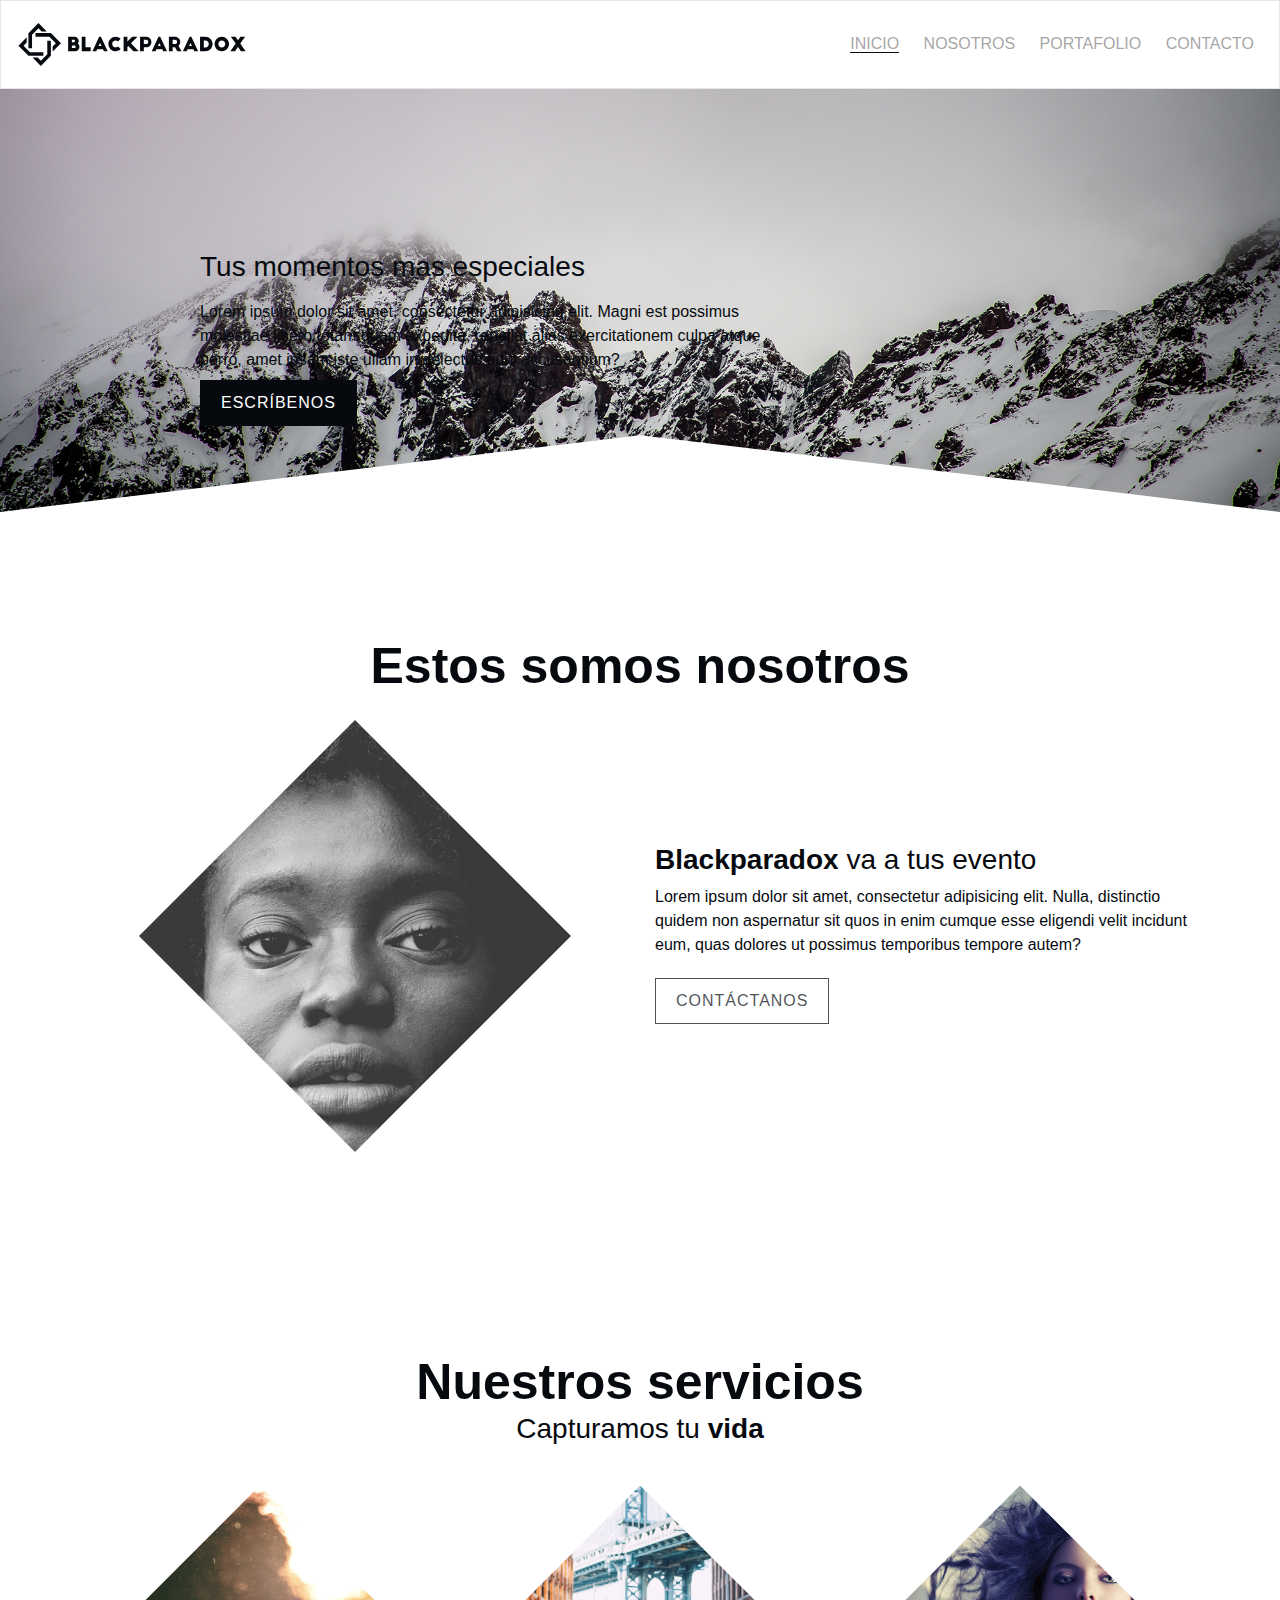
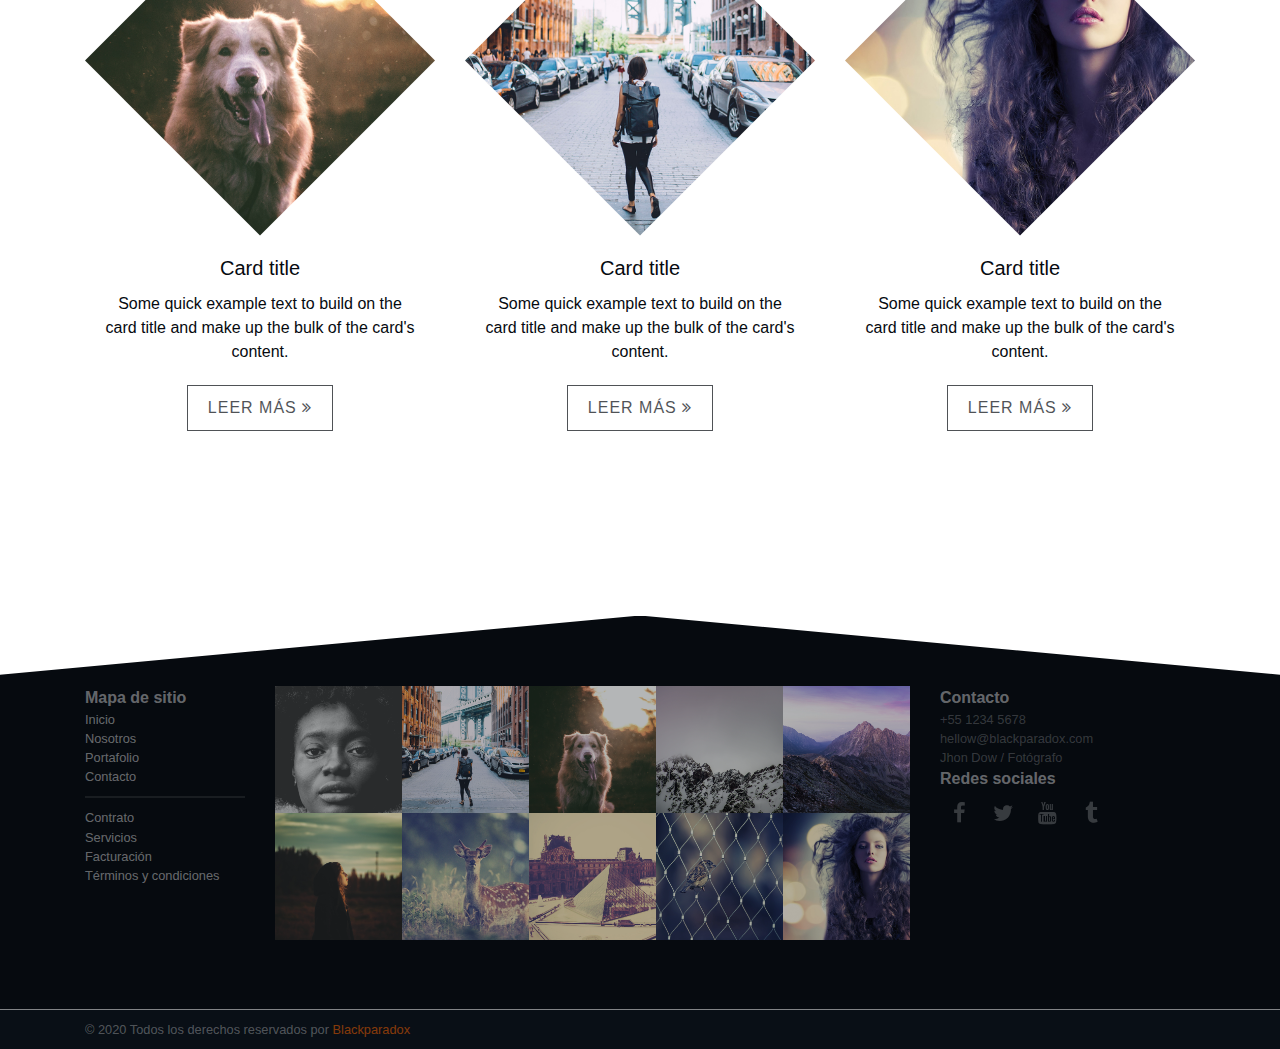
<file: index.html>
<!DOCTYPE html>
<html lang="es">
<head>
  <meta charset="UTF-8">
  <title>Blackparadox</title>

  <!-- SEO -->
  <meta name="author" content="Arturo">
  <meta name="Copyright" content="Todos los derechos reservados">
  <meta name="email" content="arthy250@gmail.com">
  <meta name="robots" content="index.follow">
  <meta name="description" content="Esta es una descripción de Blackparadox">
  <meta name="keywords" content="palabras, clave">

  <!-- Resposividad -->
  <meta name="viewport" content="width=device-width, initial-scale=1.0, maximun-scale=1, user-scalable=0">
  <meta http-equiv="X-UA-Compatible" content="ie=edge">

  <!-- Social Cards -->
  <meta property="og:url" content="https://www.blackparadox.com">
  <meta property="og:type" content="website">
  <meta property="og:title" content="Blackparadox">
  <meta property="og:description" content="Esta es una descripción de Blackparadox">
  <meta property="og:image" content="https://www.blackparadox.com/images/logo.png">

  <!-- Bootstrap 4 -->
  <!-- CSS only -->
  <link rel="stylesheet" href="https://stackpath.bootstrapcdn.com/bootstrap/4.5.2/css/bootstrap.min.css" integrity="sha384-JcKb8q3iqJ61gNV9KGb8thSsNjpSL0n8PARn9HuZOnIxN0hoP+VmmDGMN5t9UJ0Z" crossorigin="anonymous">
  
  <!-- Estilos -->
  <link rel="stylesheet" href="./assets/css/styles.css">

  <!-- Favicon -->
  <link rel="shortcut icon" href="./assets/images/favicon.ico?v=2" type="image/x-icon">

  <!-- Slippry Slider -->
  <link rel="stylesheet" href="./assets/css/slippry.css">

  <!-- FontAwesome -->
  <link rel="stylesheet" href="./assets/css/font-awesome.css">

</head>
<body>

  <!-- Navegación -->
  <nav id="nav">
    <div class="container-fluid">
      <div class="row">
        <!-- Logotipo -->
        <div class="col-12 col-md-3 col-lg-3 col-xl-3">
          <a class="logo" href="/">
            <img src="/assets/images/logo.svg" alt="">
          </a>
        </div>
        <!-- Menú de navegación -->
        <div class="col-12 col-md-9  col-lg-9 col-xl-9">
          <ul>
            <li class="active"><a href="/">Inicio</a></li>
            <li><a href="#nosotros">Nosotros</a></li>
            <li><a href="/portafolio.html">Portafolio</a></li>
            <li><a href="/contacto.html">Contacto</a></li>
          </ul>
        </div>
      </div>
    </div>
  </nav>
  <!-- Fin Navegación -->

  <!-- Slider -->
  <section id="slider">
    <ul id="slippry">
      <li>
        <h3 class="left top_250">Tus momentos mas especiales</h3>
        <p class="left top_300">Lorem ipsum dolor sit amet, consectetur adipisicing elit. Magni est possimus molestiae libero totam quam expedita, repellat alias exercitationem culpa atque porro, amet ipsam iste ullam in delectus odio accusantium?</p>
        <button class="left top_375 black">Escríbenos</button>
        <img src="./assets/images/slide_01.jpg" alt="">
      </li>
      <li>
        <h3 class="right top_250 white_bg">Lorem ipsum dolor sit amet consectetur adipisicing elit.</h3>
        <p class="right top_300 white_bg">Lorem ipsum dolor sit amet consectetur adipisicing elit. Eveniet tempore iure consequuntur eligendi odit provident! Minima minus atque illum, reiciendis perferendis eveniet ipsam blanditiis labore nostrum fuga. Aliquid, quos ipsum?</p>
        <button class="right top_400 black">Escríbenos</button>
        <img src="./assets/images/slide_02.jpg" alt="">
      </li>
      <li>
        <h3 class="left top_250 white_bg"> <strong>Blackparadox</strong> Lorem ipsum</h3>
        <p class="left top_300 white_bg">Lorem ipsum dolor sit amet consectetur adipisicing elit. Fugiat, fuga facilis necessitatibus, et voluptate esse dignissimos ipsam laborum aperiam est pariatur repudiandae cupiditate, totam earum.</p>
        <button class="left top_400 black">Contáctanos</button>
        <img src="./assets/images/slide_03.jpg"  alt="">
      </li>
    </ul>
  </section>
  <!-- Fin slider -->

  <!-- Nosotros -->
  <div class="pad_100" id="nosotros">
    <div class="container">
      <div class="row">
        <div class="col">
          <h1 class="center main-title pt-4 pb-4">Estos somos nosotros</h1>
        </div>
        <div class="d-flex align-items-center">
          <div class="col-12 col-md-6">
            <div class="diamante">
              <!-- Imagen de fondo -->
            </div>
          </div>
          <div class="col-12 col-md-6">
            <h3><strong>Blackparadox</strong> va a tus evento</h3>
            <p>Lorem ipsum dolor sit amet, consectetur adipisicing elit. Nulla, distinctio quidem non aspernatur sit quos in enim cumque esse eligendi velit incidunt eum, quas dolores ut possimus temporibus tempore autem?</p>
            <button>Contáctanos</button>
          </div>
        </div>
      </div>
    </div>
  </div>
  <!-- Fin Nosotros -->

  <!-- Servicios -->
  <div class="pad_100">
    <div class="container">
      <div class="row">
        <div class="col text-center pb-4">
          <h2 class="main-title mb-0">Nuestros servicios</h2>
          <h3 class="mb-0">Capturamos tu <strong>vida</strong></h3>
        </div>
      </div>
      <div class="row">
        <div class="col-12 col-md-4 pt-3 card text-center" style="width: 18rem;">
            <img src="assets/images/square_03.jpg" class="card-img-top rounded-circle" alt="...">
            <div class="card-body">
              <h5 class="card-title">Card title</h5>
              <p class="card-text">Some quick example text to build on the card title and make up the bulk of the card's content.</p>
              <button>Leer más <i class="fa fa-angle-double-right" aria-hidden="true"></i></button>
            </div>
          </div>
        <div class="col-12 col-md-4 pt-3 card text-center" style="width: 18rem;">
            <img src="assets/images/square_02.jpg" class="card-img-top rounded-circle" alt="...">
            <div class="card-body">
              <h5 class="card-title">Card title</h5>
              <p class="card-text">Some quick example text to build on the card title and make up the bulk of the card's content.</p>
              <button>Leer más <i class="fa fa-angle-double-right" aria-hidden="true"></i></button>
            </div>
          </div>
        <div class="col-12 col-md-4 pt-3 card text-center" style="width: 18rem;">
            <img src="assets/images/square_10.jpg" class="card-img-top rounded-circle" alt="...">
            <div class="card-body">
              <h5 class="card-title">Card title</h5>
              <p class="card-text">Some quick example text to build on the card title and make up the bulk of the card's content.</p>
              <button>Leer más <i class="fa fa-angle-double-right" aria-hidden="true"></i></button>
            </div>
          </div>
      </div>
    </div>
  </div>
  <!-- Fin Servicios -->

  <!-- Footer -->
  <footer>
    <div class="container">
      <div class="row">
        <div class="col-12 col-md-2">
          <p class="white"><strong>Mapa de sitio</strong></p>
          <ul>
            <li class="white small">Inicio</li>
            <li class="white small">Nosotros</li>
            <li class="white small">Portafolio</li>
            <li class="white small">Contacto</li>
            <hr>
            <li class="white small">Contrato</li>
            <li class="white small">Servicios</li>
            <li class="white small">Facturación</li>
            <li class="white small">Términos y condiciones</li>
          </ul>
        </div>
        <div class="col-12 col-md-7">
          <img class="tumbl" src="/assets/images/square_01.jpg" alt="tumblr">
          <img class="tumbl" src="/assets/images/square_02.jpg" alt="tumblr">
          <img class="tumbl" src="/assets/images/square_03.jpg" alt="tumblr">
          <img class="tumbl" src="/assets/images/square_04.jpg" alt="tumblr">
          <img class="tumbl" src="/assets/images/square_05.jpg" alt="tumblr">
          <img class="tumbl" src="/assets/images/square_06.jpg" alt="tumblr">
          <img class="tumbl" src="/assets/images/square_07.jpg" alt="tumblr">
          <img class="tumbl" src="/assets/images/square_08.jpg" alt="tumblr">
          <img class="tumbl" src="/assets/images/square_09.jpg" alt="tumblr">
          <img class="tumbl" src="/assets/images/square_10.jpg" alt="tumblr">
        </div>
        <div class="col-12 col-md-3">
          <p class="white"><strong>Contacto</strong></p>
          <ul class="white">
            <li class="small">+55 1234 5678</li>
            <li class="small">hellow@blackparadox.com</li>
            <li class="small">Jhon Dow / Fotógrafo</li>
          </ul>
          <p class="white"><strong>Redes sociales</strong></p>
          <ul class="social-network mt-2">
            <li><i class="fa fa-facebook" aria-hidden="true"></i></li>
            <li><i class="fa fa-twitter" aria-hidden="true"></i></li>
            <li><i class="fa fa-youtube" aria-hidden="true"></i></li>
            <li><i class="fa fa-tumblr" aria-hidden="true"></i></li>
          </ul>
        </div>
      </div>
    </div>
  </footer>
  <div class="copy">
    <div class="container">
      <div class="row">
        <div class="col">
          <p class="small">&copy; 2020 Todos los derechos reservados por <a href="#">Blackparadox</a></p>
        </div>
      </div>
    </div>
  </div>
  <!-- Fin Footer -->

  <!-- Bootstrap 4 -->
  <!-- JS, Popper.js, and jQuery -->
  <script src="https://code.jquery.com/jquery-3.5.1.min.js" integrity="sha256-9/aliU8dGd2tb6OSsuzixeV4y/faTqgFtohetphbbj0=" crossorigin="anonymous"></script>
  <script src="https://cdn.jsdelivr.net/npm/popper.js@1.16.1/dist/umd/popper.min.js" integrity="sha384-9/reFTGAW83EW2RDu2S0VKaIzap3H66lZH81PoYlFhbGU+6BZp6G7niu735Sk7lN" crossorigin="anonymous"></script>
  <script src="https://stackpath.bootstrapcdn.com/bootstrap/4.5.2/js/bootstrap.min.js" integrity="sha384-B4gt1jrGC7Jh4AgTPSdUtOBvfO8shuf57BaghqFfPlYxofvL8/KUEfYiJOMMV+rV" crossorigin="anonymous"></script>

  <!-- App js -->
  <script src="./assets/js/app.js"></script>

  <!-- Slipry Slider -->
  <script src="./assets/js/slippry.min.js"></script>

</body>
</html>
</file>
<file: assets/css/styles.css>
html {
  scroll-behavior: smooth;
}

a {
  margin: 0px;
  padding: 0px;
}

a:hover {
  color: #ff6600;
  text-decoration: none;
}

h1, h2, h3, h4, h5, h6 {
  color: #060a0f;
}

p {
  color: #060a0f;
}

.tslow, a, input,
select,
option,
textarea, button:hover, .rounded-circle, nav, nav .logo img, nav ul, nav ul li a::before, nav ul li a::after, .diamante, .tumbl, .social-network li, .social-network li i, .copy a {
  -webkit-transition: all .3s ease-in-out;
  transition: all .3s ease-in-out;
}

.pad_100 {
  padding: 100px 0;
}

.center {
  text-align: center;
  margin: 0 auto;
}

.main-title {
  font-size: 50px;
  font-weight: bold;
  color: #060a0f;
}

.rombo, .rounded-circle, .diamante {
  -webkit-clip-path: polygon(50% 0%, 100% 50%, 50% 100%, 0% 50%);
  -o-clip-path: polygon(50% 0%, 100% 50%, 50% 100%, 0% 50%);
  -moz-clip-path: polygon(50% 0%, 100% 50%, 50% 100%, 0% 50%);
  -clip-path: polygon(50% 0%, 100% 50%, 50% 100%, 0% 50%);
}

input,
select,
option,
textarea {
  width: 100%;
  padding: 10px 15px;
  border: 1px solid #060a0f;
  margin: 5px 0;
  opacity: .5;
}

input:hover, input:focus,
select:hover,
select:focus,
option:hover,
option:focus,
textarea:hover,
textarea:focus {
  opacity: 1;
  color: #060a0f;
}

textarea {
  max-width: 100%;
  min-width: 100%;
  min-height: 150px;
  max-height: 250px;
}

button {
  background-color: transparent;
  text-transform: uppercase;
  border: 1px solid #060a0f;
  padding: 10px 20px;
  margin: 5px 0;
  color: #060a0f;
  font-size: 16px;
  letter-spacing: 1px;
  cursor: pointer;
  opacity: .7;
}

button:hover {
  opacity: 1;
  background-color: #060a0f;
  color: white;
}

.black {
  background-color: #060a0f;
  opacity: 1;
  color: white;
}

.black:hover {
  background-color: #ff6600;
  border: 1px solid #ff6600;
}

.rounded-circle:hover {
  -webkit-clip-path: polygon(100% 0%, 100% 100%, 0% 100%, 0% 0%);
  -o-clip-path: polygon(100% 0%, 100% 100%, 0% 100%, 0% 0%);
  -moz-clip-path: polygon(100% 0%, 100% 100%, 0% 100%, 0% 0%);
  -clip-path: polygon(100% 0%, 100% 100%, 0% 100%, 0% 0%);
}

nav {
  width: 100%;
  padding: 10px 0;
  position: fixed;
  border-bottom: 1px solid transparent;
  z-index: 9;
}

nav:hover {
  background-color: white;
  padding: 20px 0;
  border: 1px solid rgba(6, 10, 15, 0.1);
}

nav:hover .logo img {
  width: 80%;
}

nav:hover ul li a {
  color: rgba(73, 73, 73, 0.5);
}

nav .row {
  -webkit-box-align: center;
      -ms-flex-align: center;
          align-items: center;
}

nav .logo img {
  width: 100%;
}

nav ul {
  margin: 0;
  padding: 0;
  text-align: right;
  list-style: none;
}

nav ul .active a {
  color: #060a0f;
}

nav ul .active a::after {
  width: 100%;
  background-color: #060a0f;
}

nav ul li {
  display: inline-block;
  padding: 0 10px;
}

nav ul li a {
  position: relative;
  font-size: 16px;
  color: rgba(73, 73, 73, 0.5);
  text-transform: uppercase;
  color: rgba(255, 255, 255, 0.8);
}

nav ul li a::before {
  content: '';
  position: absolute;
  background-color: transparent;
  height: 1px;
  width: 100%;
}

nav ul li a::after {
  content: '';
  position: absolute;
  top: 100%;
  left: 0px;
  background-color: white;
  height: 1px;
  width: 0%;
}

nav ul li a:hover {
  color: #060a0f;
}

nav ul li a:hover::before {
  width: 0%;
  background-color: #060a0f;
}

nav ul li a:hover::after {
  width: 100%;
  background-color: #060a0f;
}

.nav-overlay {
  background-color: white;
  border-bottom: 1px solid rgba(6, 10, 15, 0.1);
  padding: 15px 0px;
}

.nav-overlay .logo img {
  width: 80%;
}

.nav-overlay ul a {
  color: #060a0f;
}

.nav-overlay li a {
  color: rgba(73, 73, 73, 0.5);
}

#slider {
  -webkit-clip-path: polygon(100% 0%, 100% 100%, 50% 85%, 0% 100%, 0% 0%);
  -o-clip-path: polygon(100% 0%, 100% 100%, 50% 85%, 0% 100%, 0% 0%);
  -moz-clip-path: polygon(100% 0%, 100% 100%, 50% 85%, 0% 100%, 0% 0%);
  -clip-path: polygon(100% 0%, 100% 100%, 50% 85%, 0% 100%, 0% 0%);
}

#slider {
  position: relative;
}

#slider h1, #slider h2, #slider h3, #slider h4, #slider h5, #slider h6, #slider p, #slider a, #slider button, #slider span {
  position: absolute;
}

#slider p {
  width: 600px;
}

#slider .white_bg {
  background-color: rgba(255, 255, 255, 0.8);
  padding: 5px 10px;
}

#slider .left {
  left: 200px;
}

#slider .right {
  right: 200px;
}

#slider .top_250 {
  top: 250px;
}

#slider .top_300 {
  top: 300px;
}

#slider .top_375 {
  top: 375px;
}

#slider .top_400 {
  top: 400px;
}

#slider .top_450 {
  top: 450px;
}

.diamante {
  display: block;
  width: 100%;
  max-width: 80%;
  overflow: hidden;
  margin: 0px auto;
  background-image: url("../images/square_01.jpg");
  background-size: 100%;
  background-position: center center;
  background-repeat: no-repeat;
  z-index: 2;
}

.diamante:hover {
  -webkit-clip-path: polygon(100% 0%, 100% 100%, 0% 100%, 0% 0%);
  -o-clip-path: polygon(100% 0%, 100% 100%, 0% 100%, 0% 0%);
  -moz-clip-path: polygon(100% 0%, 100% 100%, 0% 100%, 0% 0%);
  -clip-path: polygon(100% 0%, 100% 100%, 0% 100%, 0% 0%);
}

.card {
  border: none;
}

footer {
  margin-top: 60px;
  width: 100%;
  padding: 70px 0;
  background-color: #060a0f;
  -webkit-clip-path: polygon(0% 15%, 50% 0%, 100% 15%, 100% 100%, 0% 100%);
  -o-clip-path: polygon(0% 15%, 50% 0%, 100% 15%, 100% 100%, 0% 100%);
  -moz-clip-path: polygon(0% 15%, 50% 0%, 100% 15%, 100% 100%, 0% 100%);
  -clip-path: polygon(0% 15%, 50% 0%, 100% 15%, 100% 100%, 0% 100%);
}

footer p {
  margin: 0px;
  padding: 0px;
}

footer .white {
  color: rgba(255, 255, 255, 0.4);
}

footer ul {
  padding: 0px;
  margin: 0px;
  list-style: none;
}

footer ul li {
  padding: 0px;
  margin: 0px;
  color: rgba(255, 255, 255, 0.2);
}

footer a {
  opacity: .5;
  color: #ff6600;
}

footer hr {
  color: rgba(255, 255, 255, 0.08);
  border: 1px solid;
  margin: 10px 0;
}

.tumbl {
  position: relative;
  float: left;
  margin: 0;
  padding: 0;
  width: 20%;
  cursor: pointer;
  opacity: .7;
}

.tumbl:hover {
  opacity: 1;
}

.social-network li {
  display: inline-block;
  margin: 0px 7px;
  float: left;
  width: 30px;
  height: 30px;
  text-align: center;
  -webkit-transform: rotate(0deg);
  transform: rotate(0deg);
  -webkit-backface-visibility: hidden;
          backface-visibility: hidden;
  cursor: pointer;
}

.social-network li i {
  font-size: 22px;
  color: rgba(255, 255, 255, 0.2);
  -webkit-transform: rotate(0deg) translate(-3px, 3px);
  transform: rotate(0deg) translate(-3px, 3px);
  -webkit-backface-visibility: hidden;
          backface-visibility: hidden;
}

.social-network li:hover {
  -webkit-transform: rotate(45deg);
  transform: rotate(45deg);
  background-color: white;
  -webkit-backface-visibility: hidden;
          backface-visibility: hidden;
}

.social-network li:hover i {
  color: #060a0f;
  -webkit-transform: rotate(-45deg) translate(-3px, 3px);
  transform: rotate(-45deg) translate(-3px, 3px);
}

.copy {
  padding: 10px 0;
  background-color: #090f16;
  text-align: left;
}

.copy p, .copy a {
  margin: 0px;
  padding: 0px;
  color: rgba(255, 255, 255, 0.3);
}

.copy a {
  opacity: .5;
  color: #ff6600;
}

.copy a:hover {
  opacity: 1;
  text-decoration: none;
}
/*# sourceMappingURL=styles.css.map */
</file>
<file: assets/css/slippry.css>
/**
 *
 * slippry v1.4.0 - Responsive content slider for jQuery
 * http://slippry.com
 *
 * Authors: Lukas Jakob Hafner - @saftsaak
 *          Thomas Hurd - @SeenNotHurd
 *
 * Copyright 2016, booncon oy - http://booncon.com
 *
 *
 * Released under the MIT license - http://opensource.org/licenses/MIT
 */
/* kenBurns animations, very basic */
@-webkit-keyframes left-right {
  0% {
    -webkit-transform: translateY(-20%) translateX(-10%);
            transform: translateY(-20%) translateX(-10%); }
  100% {
    -webkit-transform: translateY(0%) translateX(10%);
            transform: translateY(0%) translateX(10%); } }
@-o-keyframes left-right {
  0% {
    -o-transform: translateY(-20%) translateX(-10%);
       transform: translateY(-20%) translateX(-10%); }
  100% {
    -o-transform: translateY(0%) translateX(10%);
       transform: translateY(0%) translateX(10%); } }
@keyframes left-right {
  0% {
    -webkit-transform: translateY(-20%) translateX(-10%);
         -o-transform: translateY(-20%) translateX(-10%);
            transform: translateY(-20%) translateX(-10%); }
  100% {
    -webkit-transform: translateY(0%) translateX(10%);
         -o-transform: translateY(0%) translateX(10%);
            transform: translateY(0%) translateX(10%); } }
@-webkit-keyframes right-left {
  0% {
    -webkit-transform: translateY(0%) translateX(10%);
            transform: translateY(0%) translateX(10%); }
  100% {
    -webkit-transform: translateY(-20%) translateX(-10%);
            transform: translateY(-20%) translateX(-10%); } }
@-o-keyframes right-left {
  0% {
    -o-transform: translateY(0%) translateX(10%);
       transform: translateY(0%) translateX(10%); }
  100% {
    -o-transform: translateY(-20%) translateX(-10%);
       transform: translateY(-20%) translateX(-10%); } }
@keyframes right-left {
  0% {
    -webkit-transform: translateY(0%) translateX(10%);
         -o-transform: translateY(0%) translateX(10%);
            transform: translateY(0%) translateX(10%); }
  100% {
    -webkit-transform: translateY(-20%) translateX(-10%);
         -o-transform: translateY(-20%) translateX(-10%);
            transform: translateY(-20%) translateX(-10%); } }
/* added to the original element calling slippry */
.sy-box.sy-loading {
  background: url("../images/sy-loader.gif") 50% 50% no-repeat;
  -webkit-background-size: 32px 32px;
          background-size: 32px;
  min-height: 40px; }
  .sy-box.sy-loading .sy-slides-wrap, .sy-box.sy-loading .sy-pager {
    visibility: hidden; }

/* element that wraps the slides */
.sy-slides-wrap {
  position: relative;
  height: 100%;
  width: 100%; }
  .sy-slides-wrap:hover .sy-controls {
    display: block; }

/* element that crops the visible area to the slides */
.sy-slides-crop {
  height: 100%;
  width: 100%;
  position: absolute;
  overflow: hidden; }

/* list containing the slides */
.sy-list {
  width: 100%;
  height: 100%;
  list-style: none;
  margin: 0;
  padding: 0;
  position: absolute; }
  .sy-list.horizontal {
    -webkit-transition: left ease;
         -o-transition: left ease;
            transition: left ease; }
  .sy-list.vertical {
    -webkit-transition: top ease;
         -o-transition: top ease;
            transition: top ease; }

/* single slide */
.sy-slide {
  position: absolute;
  width: 100%;
  z-index: 2; }
  .sy-slide.kenburns {
    width: 140%;
    left: -20%; }
    .sy-slide.kenburns.useCSS {
      -webkit-transition-property: opacity;
           -o-transition-property: opacity;
              transition-property: opacity; }
      .sy-slide.kenburns.useCSS.sy-ken:nth-child(1n) {
        -webkit-animation-name: left-right;
             -o-animation-name: left-right;
                animation-name: left-right;
        -webkit-animation-fill-mode: forwards;
             -o-animation-fill-mode: forwards;
                animation-fill-mode: forwards; }
      .sy-slide.kenburns.useCSS.sy-ken:nth-child(2n) {
        -webkit-animation-name: right-left;
             -o-animation-name: right-left;
                animation-name: right-left;
        -webkit-animation-fill-mode: forwards;
             -o-animation-fill-mode: forwards;
                animation-fill-mode: forwards; }
  .sy-slide.sy-active {
    z-index: 3; }
  .sy-slide > img {
    margin: 0;
    padding: 0;
    display: block;
    width: 100%;
    border: 0; }
  .sy-slide > a {
    margin: 0;
    padding: 0;
    display: block;
    width: 100%; }
    .sy-slide > a > img {
      margin: 0;
      padding: 0;
      display: block;
      width: 100%;
      border: 0; }

/* next/ prev buttons, with arrows and clickable area a lot larger than the visible buttons */
.sy-controls {
  display: none;
  list-style: none;
  height: 100%;
  width: 100%;
  position: absolute;
  padding: 0;
  margin: 0; }
  .sy-controls li {
    position: absolute;
    width: 10%;
    min-width: 4.2em;
    height: 100%;
    z-index: 33; }
    .sy-controls li.sy-prev {
      left: 0;
      top: 0; }
      .sy-controls li.sy-prev a:after {
        background-position: -5% 0; }
    .sy-controls li.sy-next {
      right: 0;
      top: 0; }
      .sy-controls li.sy-next a:after {
        background-position: 105% 0; }
    .sy-controls li a {
      position: relative;
      width: 100%;
      height: 100%;
      display: block;
      text-indent: -9999px; }
      .sy-controls li a:link, .sy-controls li a:visited {
        opacity: 0.4; }
      .sy-controls li a:hover, .sy-controls li a:focus {
        opacity: 0.8;
        outline: none; }
      .sy-controls li a:after {
        content: "";
        background-image: url("../images/arrows.svg");
        background-repeat: no-repeat;
        -webkit-background-size: cover;
                background-size: cover;
        text-align: center;
        text-indent: 0;
        line-height: 2.8em;
        color: #111;
        font-weight: 800;
        position: absolute;
        background-color: #fff;
        width: 2.8em;
        height: 2.8em;
        left: 50%;
        top: 50%;
        margin-top: -1.4em;
        margin-left: -1.4em;
        border-radius: 50%; }
  @media only screen and (max-device-width: 600px) {
    .sy-controls {
      display: block; }
      .sy-controls li {
        min-width: 2.1em; }
        .sy-controls li a:after {
          width: 1.4em;
          height: 1.4em;
          margin-top: -0.7em;
          margin-left: -0.7em; } }

/* captions, styled fo the overlay variant */
.sy-caption-wrap {
  position: absolute;
  bottom: 2em;
  z-index: 12;
  left: 50%; }
  .sy-caption-wrap .sy-caption {
    position: relative;
    left: -50%;
    background-color: rgba(0, 0, 0, 0.54);
    color: #fff;
    padding: 0.4em 1em;
    border-radius: 1.2em; }
    .sy-caption-wrap .sy-caption a:link, .sy-caption-wrap .sy-caption a:visited {
      color: #e24b70;
      font-weight: 600;
      text-decoration: none; }
    .sy-caption-wrap .sy-caption a:hover, .sy-caption-wrap .sy-caption a:focus {
      text-decoration: underline; }
  @media only screen and (max-device-width: 600px), screen and (max-width: 600px) {
    .sy-caption-wrap {
      left: 0;
      bottom: 0.4em; }
      .sy-caption-wrap .sy-caption {
        left: 0;
        padding: 0.2em 0.4em;
        font-size: 0.92em;
        border-radius: 0; } }

/* pager bubbles */
.sy-pager {
  clear: both;
  display: block;
  width: 100%;
  margin: 1em 0 0;
  padding: 0;
  list-style: none;
  text-align: center; }
  .sy-pager li {
    display: inline-block;
    width: 1.2em;
    height: 1.2em;
    margin: 0 1em 0 0;
    border-radius: 50%; }
    .sy-pager li.sy-active a {
      background-color: #e24b70; }
    .sy-pager li a {
      width: 100%;
      height: 100%;
      display: block;
      background-color: #ccc;
      text-indent: -9999px;
      -webkit-background-size: 2em 2em;
              background-size: 2em;
      border-radius: 50%; }
      .sy-pager li a:link, .sy-pager li a:visited {
        opacity: 1.0; }
      .sy-pager li a:hover, .sy-pager li a:focus {
        opacity: 0.6; }

/* element to "keep/ fill" the space of the content, gets intrinsic height via js */
.sy-filler {
  width: 100%; }
  .sy-filler.ready {
    -webkit-transition: padding 600ms ease;
         -o-transition: padding 600ms ease;
            transition: padding 600ms ease; }
</file>
